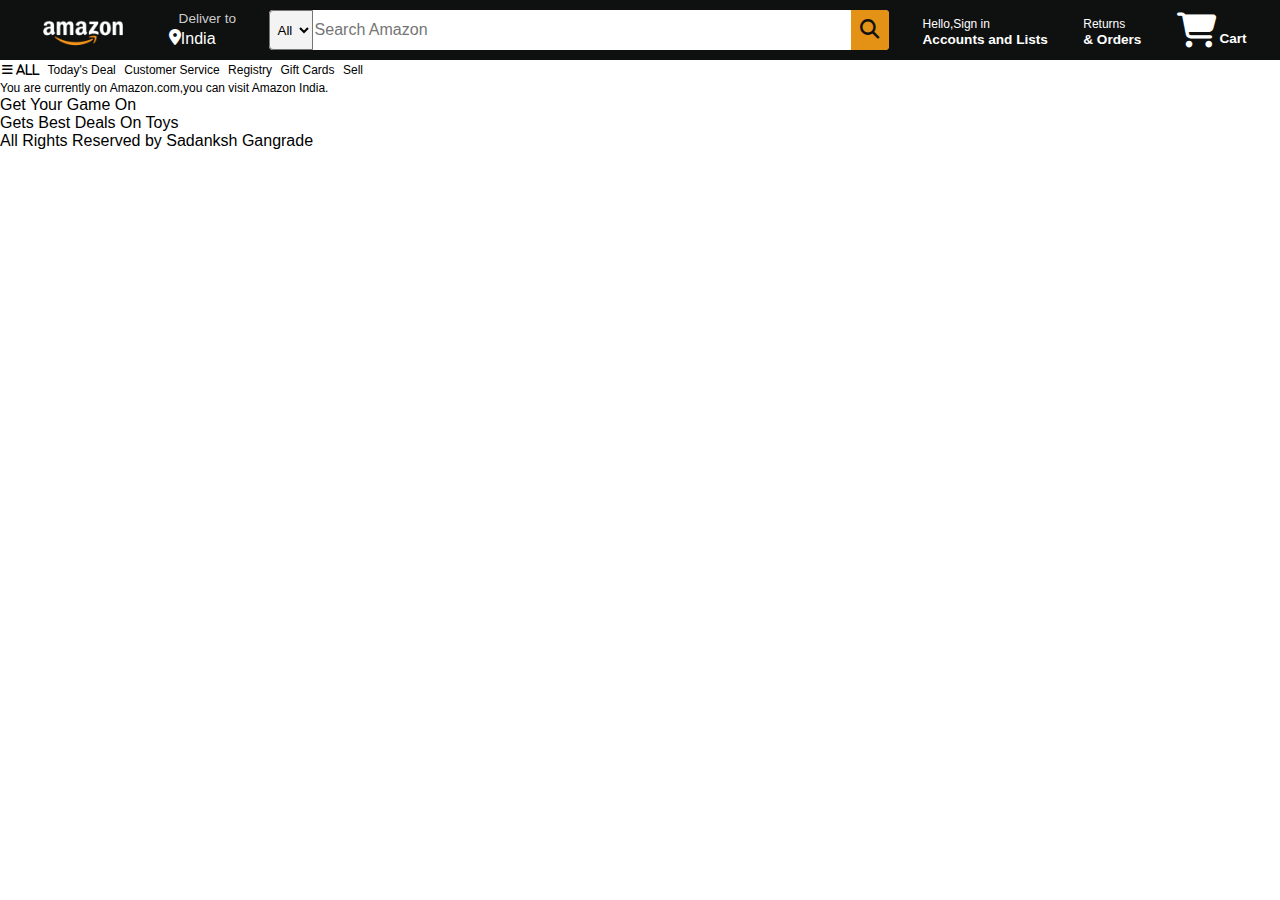
<file: index.html>
<!DOCTYPE html>
<html lang="en">

<head>
    <meta charset="UTF-8">
    <meta name="viewport" content="width=device-width, initial-scale=1.0">
    <title>Amazon-Sadanksh Gangrade Clone</title>
    <link rel="stylesheet" href="style.css">
    <link rel="stylesheet" href="https://cdnjs.cloudflare.com/ajax/libs/font-awesome/6.7.2/css/all.min.css">
</head>

<body>
    <header>
        <div class="navbar">
            <div class="nav-logo border">
                <div class="logo"></div>
            </div>

            <div class="nav-address border">
                <p class="add1">Deliver to</p>
                <div class="add-icon">
                    <i class="fa-solid fa-location-dot"></i>
                    <p class="add2">India</p>
                </div>
            </div>
            <div class="nav-search">
                <select class="search-select">
                    <option>All</option>
                </select>
                <input placeholder="Search Amazon" class="search-input">
                <div class="search-icon">
                    <i class="fa-solid fa-magnifying-glass"></i>
                </div>
            </div>
            <div class="nav-signin border">
                <p><span>Hello,Sign in</span></p>
                <p class="nav-second">Accounts and Lists</p>
            </div>

            <div class="returns border">
                <p><span>Returns</span></p>
                <p class="nav-second">& Orders</p>
            </div>

            <div class="nav-cart border">
                <i class="fa-solid fa-cart-shopping"></i>
                Cart
            </div>
        </div>
        <div class="mainbar">
            <span class="border"><i class="fa-solid fa-bars"> All</i></span>
            <span class="border">Today's Deal</span>
            <span class="border"> Customer Service</span>
            <span class="border">Registry</span>
            <span class="border">Gift Cards</span>
            <span class="border">Sell</span>
        </div>
    </header>
    <main>
        <div class="background"></div>
        <span class="text highlight">
            You are currently on Amazon.com,you can visit Amazon India.
        </span>
        <div class="pageend">
            <div class="gaming highlight">Get Your Game On</div>
            <div class="toys highlight">Gets Best Deals On Toys</div>
        </div>
    </main>

    <footer>
        <div class="copyright">All Rights Reserved by Sadanksh Gangrade</div>
    </footer>
</body>

</html>
</file>
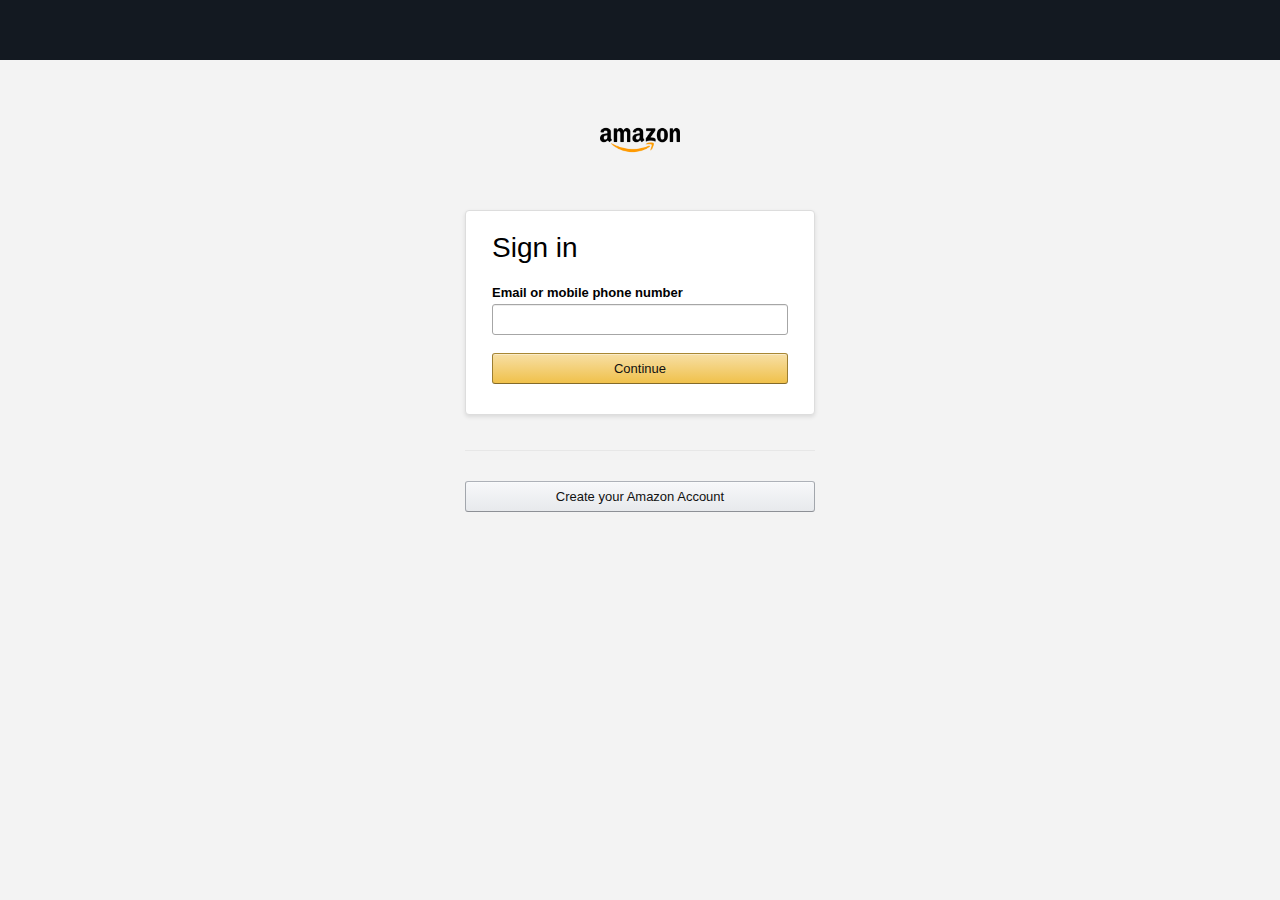
<file: signin.html>
<!DOCTYPE html>
<html lang="en">
<head>
    <meta charset="UTF-8">
    <meta name="viewport" content="width=device-width, initial-scale=1.0">
    <title>Sign in</title>
    <link rel="stylesheet" href="css/style1.css">
</head>
<body>
    <header><div class="login"></div></header>
    <main>
        <div class="logo"></div>
        <div class="loginbox">
            <div class="signin">
                Sign in
            </div>
            <div class="credentials">
                Email or mobile phone number
            </div>
            <div class="inputbox"><input type="text"></div>
            <div class="Util"><button>Continue</button></div>
        </div>
        <hr class="line">
        <div class="newuser">
            <button>Create your Amazon Account</button>
        </div>
    </main>

</body>
</html>
</file>
<file: style.css>
*{
    margin: 0;
    font-family: Arial;
    border: border-box;
}

.navbar{
    height: 60px;
    background-color: #0f1111;
    color:white;
    display: flex;
    align-items: center;
    justify-content: space-evenly;
}

.nav-logo{
    height: 50px;
    width: 100px;
}

.logo{
   background-image: url("img/amazon_logo.png");
   background-size: cover;
   height: 50px;
   width: 100%;
}

.border{
    border: 2px solid transparent;
}

.border:hover{
    border: 2px solid white;
}
/* Box2 */
.nav-address{
    height: 40px;
    color:white;
    align-items: center;
}

.add1{
    color: #CCCCCC;
    font-size: 0.85rem;
    margin-left: 10px;
    margin-bottom: 0px;
    margin-top: 1px;
}


.add2{
    color: #FFFFFF;
    font-size: 1rem;
    margin-left:0.3px;
    margin-top: 4px;
    font-weight: 500;
}

.add-icon{
    display: flex;
    align-items: center;
}

/* Search Bar */

.nav-search{
    display: flex;
    background-color: pink;
    width: 620px;
    height: 40px;
    border-radius: 4px;
    justify-content: space-evenly;
}

.nav-search:hover{
    border:3px solid orange;
}

.search-select{
    background-color: #f3f3f3;
    width: 50px;
    height: 40px;
    text-align: center;
    border-top-left-radius: 4px;
    border-bottom-left-radius: 4px;
}

.search-input{
    width: 100%;
    font-size: 1rem;
    border: none;
}

.search-icon{
    width: 45px;
    display: flex;
    justify-content: center;
    align-items: center;
    font-size: 1.2rem;
    background-color: rgb(228, 146, 22);
    border-top-right-radius: 4px;
    border-bottom-right-radius: 4px;
    color: #0f1111;
}

/* box 3 */
span{
    font-size: 0.75rem;
}

.nav-second{
    font-size: 0.85rem;
    font-weight: 700;
}

/* box5 */

.nav-cart i{
    font-size:35px ;
}

.nav-cart{
    font-size: 0.85rem;
    font-weight: 700;
}
</file>
<file: css/style1.css>
*{
    margin: 0;
    padding: 0;
    font-family: Arial, sans-serif;
    box-sizing: border-box;
}

body {
    background-color: #f3f3f3;
    display: flex;
    flex-direction: column;
    min-height: 100vh;
}

header {
    background-color: #131921;
    height: 60px;
    position: relative;
}

.login {
    height: 100%;
    display: flex;
    align-items: center;
    padding: 0 20px;
}

main {
    display: flex;
    flex-direction: column;
    align-items: center;
    flex: 1;
    padding: 20px;
}

.logo {
    background-image: url("img/logo\ n.png");
    background-size: contain;
    background-repeat: no-repeat;
    background-position: center;
    height: 80px;
    width: 160px;
    margin: 20px 0;
}

.loginbox {
    border: 1px solid #ddd;
    width: 350px;
    border-radius: 4px;
    padding: 20px 26px;
    margin: 10px auto;
    background-color: white;
    box-shadow: 0 2px 4px rgba(0,0,0,0.1);
}

.signin {
    margin-bottom: 20px;
    font-size: 28px;
    font-weight: 400;
    line-height: 1.2;
}

.credentials, .pass {
    margin-bottom: 4px;
    font-weight: 700;
    font-size: 13px;
}

.inputbox, .pass1 {
    margin-bottom: 14px;
    width: 100%;
}

.inputbox input, .pass1 input {
    width: 100%;
    height: 31px;
    padding: 3px 7px;
    border: 1px solid #a6a6a6;
    border-radius: 3px;
    box-shadow: 0 1px 0 rgba(255,255,255,.5), 0 1px 0 rgba(0,0,0,.07) inset;
    outline: none;
    font-size: 13px;
}

.Util {
    margin-top: 18px;
    margin-bottom: 10px;
    width: 100%;
}

.Util button {
    width: 100%;
    height: 31px;
    background: linear-gradient(to bottom, #f7dfa5, #f0c14b);
    border-color: #a88734 #9c7e31 #846a29;
    border-style: solid;
    border-width: 1px;
    border-radius: 3px;
    box-shadow: 0 1px 0 rgba(255,255,255,.4) inset;
    color: #111;
    font-size: 13px;
    font-weight: 400;
    cursor: pointer;
}

.line {
    margin: 25px 0;
    width: 350px;
    border: none;
    border-top: 1px solid #e7e7e7;
    position: relative;
}

.line::before {
    content: "New to Amazon?";
    position: absolute;
    top: -10px;
    left: 50%;
    transform: translateX(-50%);
    background-color: #f3f3f3;
    padding: 0 8px;
    font-size: 12px;
    color: #767676;
}

.newuser {
    margin: 5px auto;
    width: 350px;
    text-align: center;
}

.newuser button {
    width: 100%;
    height: 31px;
    background: linear-gradient(to bottom, #f7f8fa, #e7e9ec);
    border-color: #adb1b8 #a2a6ac #8d9096;
    border-style: solid;
    border-width: 1px;
    border-radius: 3px;
    box-shadow: 0 1px 0 rgba(255,255,255,.4) inset;
    color: #111;
    font-size: 13px;
    font-weight: 400;
    cursor: pointer;
}

/* Responsive adjustments */
@media (max-width: 768px) {
    .loginbox, .line, .newuser {
        width: 90%;
        max-width: 350px;
    }
}
</file>
